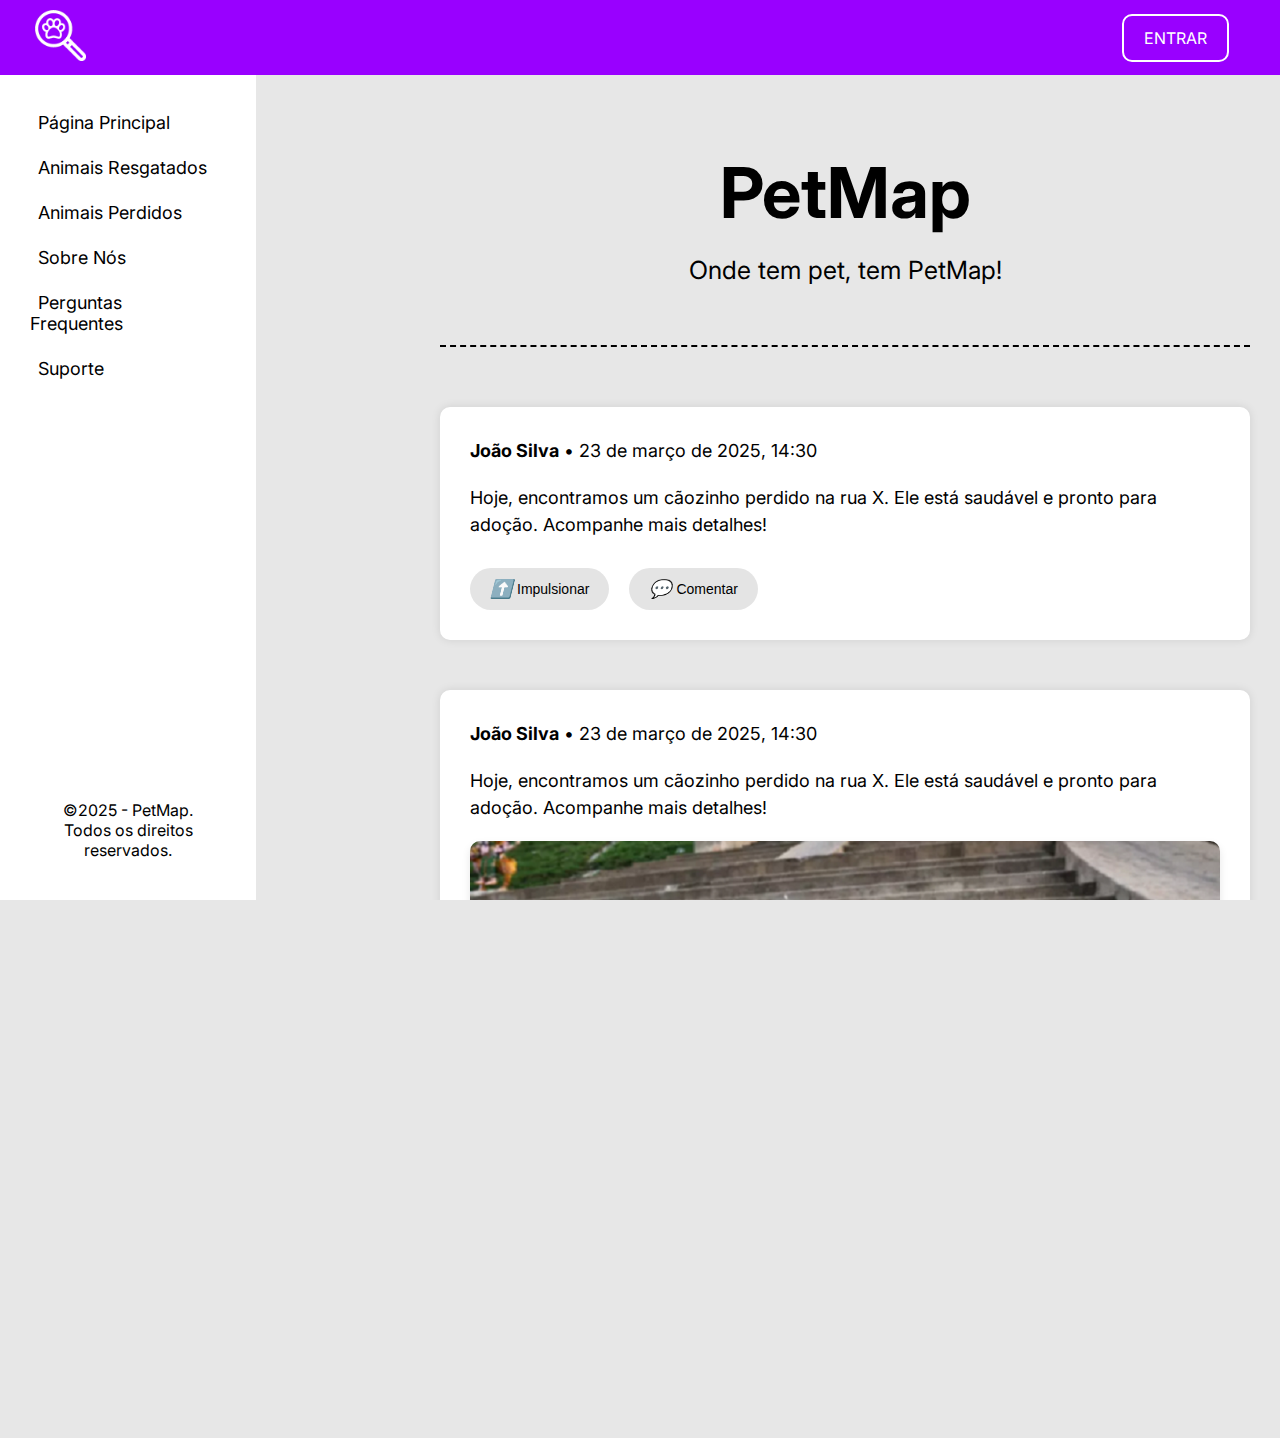
<file: index.html>
<!DOCTYPE html>
<html lang="en">
<head>
    <meta charset="UTF-8">
    <meta name="viewport" content="width=device-width, initial-scale=1.0">
    <title>PetMap | Página Principal</title>
    <link href="src/styles/pages/index/index.css" rel="stylesheet">
</head>
<body>
    <header>
        <div class="container">
            <nav class="nav">
                <a href="index.html">
                    <img src="/src/assets/images/logo-petmap/white-logo.png" alt="Logo PetMap">
                </a>
                <ul class="ul">
                    <a class="btn" href="src/assets/pages/login.html">Entrar</a>
                </ul>
            </nav>
        </div> 
    </header>
    <section class="options">
        <nav class="left-menu">
            <ul>
                <li><a href="index.html">Página Principal</a></li>
                <li><a href="index.html">Animais Resgatados</a></li>
                <li><a href="index.html">Animais Perdidos</a></li>
                <li><a href="index.html">Sobre Nós</a></li>
                <li><a href="index.html">Perguntas Frequentes</a></li>
                <li><a href="index.html">Suporte</a></li>
            </ul>
            <div class="footer">
                <p>&copy;2025 - PetMap.</p>
                <p>Todos os direitos reservados.</p>
            </div>
        </nav> 
        <div class="content">
            <div class="menu-content">
                <h1>PetMap</h1>
                <p>Onde tem pet, tem PetMap!</p>
            </div>
            <hr class="line"></hr>
            <div class="menu-post">
                <div class="post-item">
                    <p class="post-info"><span class="author-name">João Silva</span> • <span class="post-time">23 de março de 2025, 14:30</span></p>
                    <p>Hoje, encontramos um cãozinho perdido na rua X. Ele está saudável e pronto para adoção. Acompanhe mais detalhes!</p>
                    <div class="post-actions">
                        <button class="like-button">
                            <i class="like-icon">⬆️</i> Impulsionar
                        </button>
                        <button class="comment-button">
                            <i class="comment-icon">💬</i> Comentar
                        </button>
                    </div>
                </div>
                <div class="post-item">
                    <p class="post-info"><span class="author-name">João Silva</span> • <span class="post-time">23 de março de 2025, 14:30</span></p>
                    <p>Hoje, encontramos um cãozinho perdido na rua X. Ele está saudável e pronto para adoção. Acompanhe mais detalhes!</p>
                    <img src="/src/assets/images/example-images/imagem-cao-teste.png" alt="Logo PetMap">
                    <div class="post-actions">
                        <button class="like-button">
                            <i class="like-icon">⬆️</i> Impulsionar
                        </button>
                        <button class="comment-button">
                            <i class="comment-icon">💬</i> Comentar
                        </button>
                    </div>
                </div>
            </div>
        </div>
    </section>
</body>
</html>
</file>
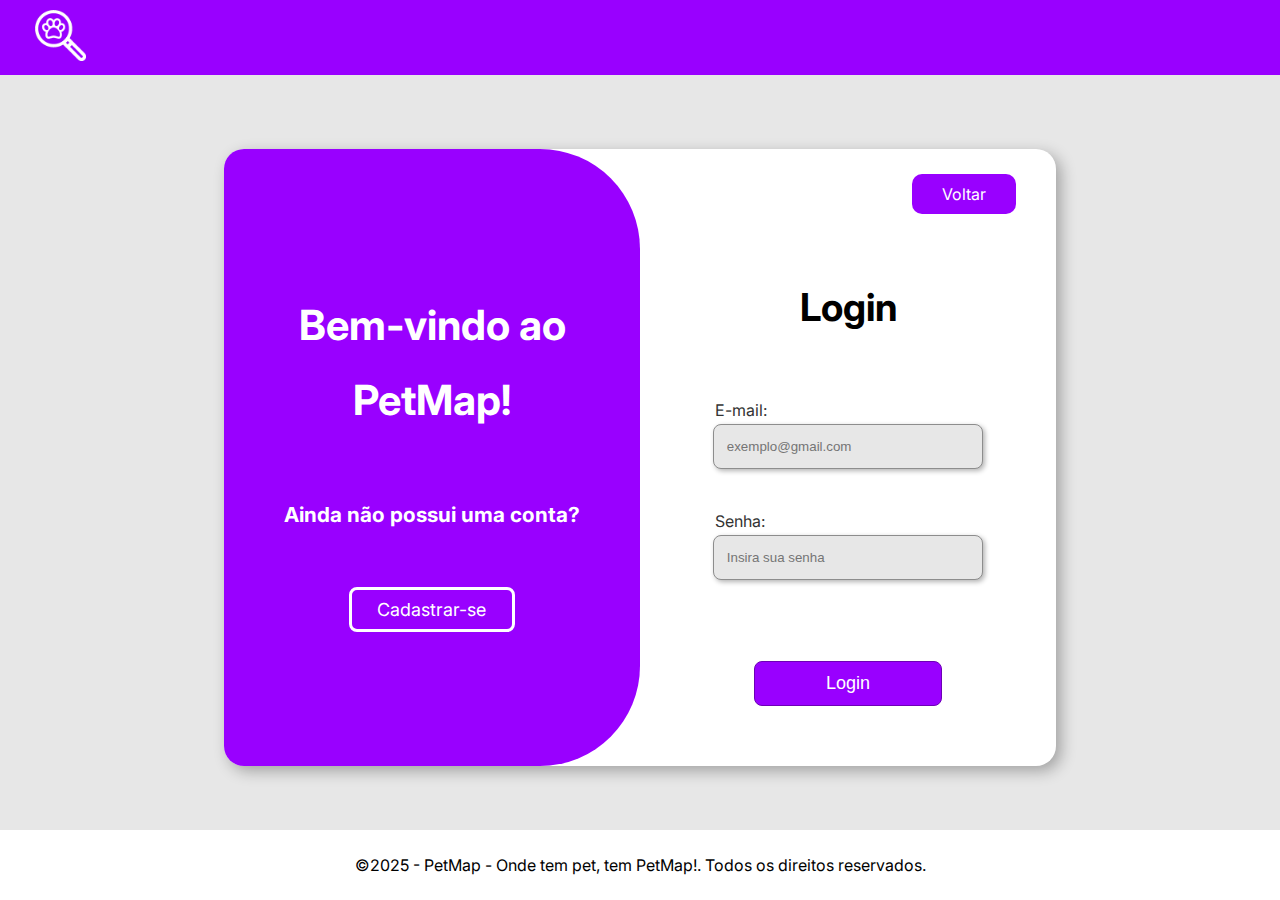
<file: src/assets/pages/login.html>
<!DOCTYPE html>
<html lang="en">
<head>
    <meta charset="UTF-8">
    <meta name="viewport" content="width=device-width, initial-scale=1.0">
    <title>PetMap | Login</title>
    <link rel="stylesheet" href="../../styles/pages/login/login.css">
</head>
<body>
    <header>
        <div class="container">
            <nav class="nav">
                <a href="../../../index.html">
                    <img src="/src/assets/images/logo-petmap/white-logo.png" alt="Logo PetMap">
                </a>
            </nav>
        </div> 
    </header>
    <section class="main-content">
        <section class="box-container">
            <section class="login-content show" id="login-content">
                <section class="no-account">
                    <h1>Bem-vindo ao <br> PetMap!</h1>
                    <h3>Ainda não possui uma conta?</h3>
                    <a href="#" id="show-register">Cadastrar-se</a>
                </section>
    
                <section class="login-box">
                    <div class="back-btn">
                        <a href="../../../index.html">Voltar</a>
                    </div>

                    <h1>Login</h1>
                    <label for="email" class="label-input">E-mail: </label>
                    <input type="text" name="email" id="email" class="input-box" placeholder="exemplo@gmail.com" required>
                    <label for="password" class="label-input">Senha:</label>
                    <input type="password" name="password" id="password" class="input-box" placeholder="Insira sua senha" required>
                    <input type="submit" value="Login" class="login-btn">
                </section>
            </section>
    
            <section class="register-content hidden" id="register-content">
               
                <section class="register-box">
                    <div class="back-btn">
                        <a href="../../../index.html">Voltar</a>
                    </div>

                    <h1>Selecione o tipo de Cadastro</h1>
                    <div class="user-options-box">
                        <a class="user-options" href="./register-user.html">Cidadão</a>
                        <a class="user-options" href="./register-ong.html">ONG</a>
                        <a class="user-options" href="./register-adm.html">Moderador</a>

                    </div>
            
                </section>
    
                <section class="has-account">
                    <h1>Bem-vindo ao <br> PetMap!</h1>
                    <h3>Já possui uma conta?</h3>
                    <a id="show-login">Login</a>
                </section>
            </section>
        </section>
    </section>

    <footer class="footer">
        <p>&copy;2025 - PetMap - Onde tem pet, tem PetMap!. Todos os direitos reservados.</p>
    </footer>

    <script src="../../scripts/pages/login/login.js"></script>
</body>
</html>
</file>
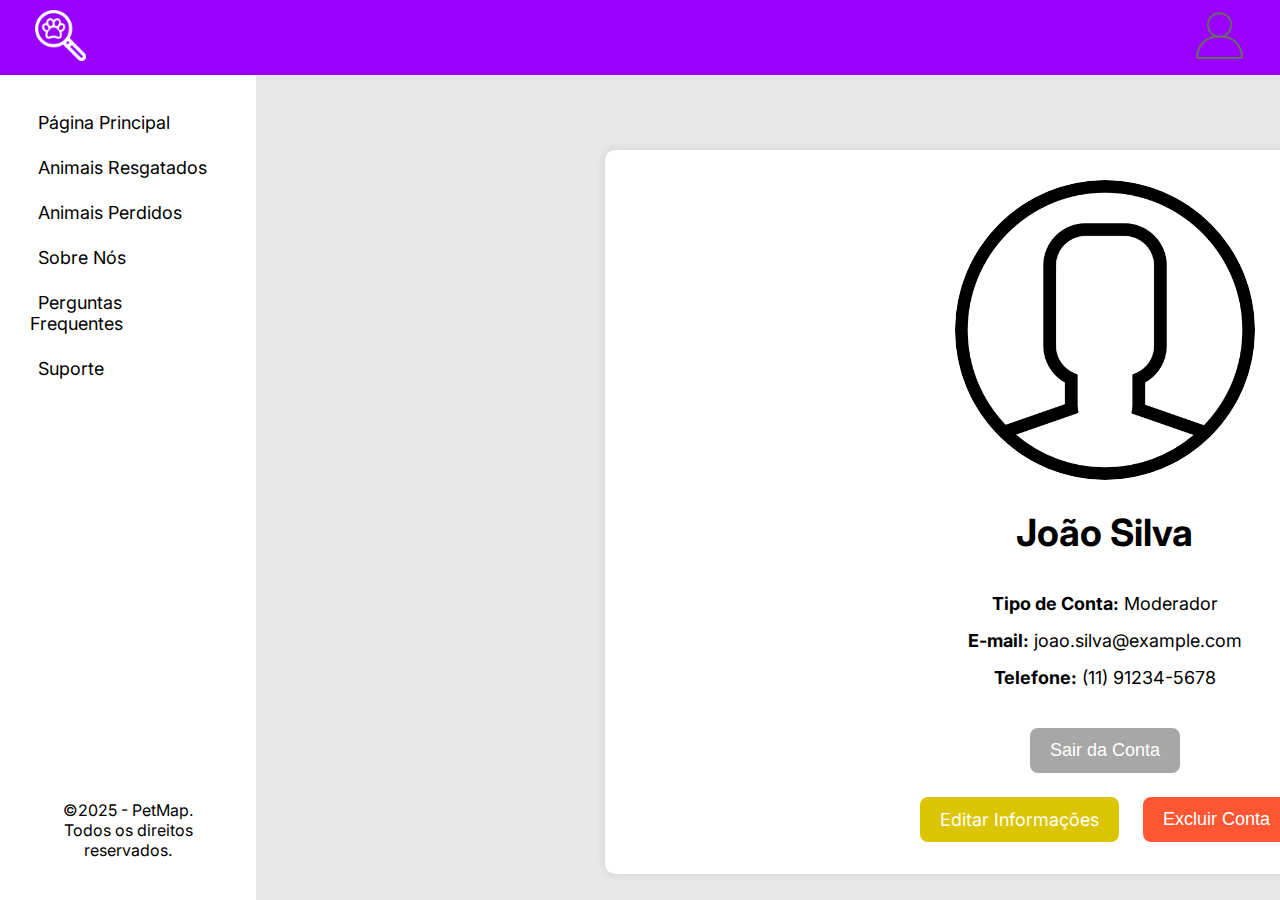
<file: src/assets/pages/perfil.html>
<!DOCTYPE html>
<html lang="en">
<head>
    <meta charset="UTF-8">
    <meta name="viewport" content="width=device-width, initial-scale=1.0">
    <title>PetMap | Perfil</title>
    <link href="/src/styles/pages/perfil/perfil.css" rel="stylesheet">
</head>
<body>
    <header>
        <div class="container">
            <nav class="nav">
                <a href="../../../index.html">
                    <img src="/src/assets/images/logo-petmap/white-logo.png" alt="Logo PetMap">
                </a>
                <a href="perfil.html" class="profile-image">
                    <img src="/src/assets/images/login-images/perfil-de-usuario.png" alt="Figura Perfil">
                </a>
            </nav>
        </div> 
    </header>
    <section class="options">
        <nav class="left-menu">
            <ul>
                <li><a href="../../../index.html">Página Principal</a></li>
                <li><a href="../../../index.html">Animais Resgatados</a></li>
                <li><a href="../../../index.html">Animais Perdidos</a></li>
                <li><a href="../../../index.html">Sobre Nós</a></li>
                <li><a href="../../../index.html">Perguntas Frequentes</a></li>
                <li><a href="../../../index.html">Suporte</a></li>
            </ul>
            <div class="footer">
                <p>&copy;2025 - PetMap.</p>
                <p>Todos os direitos reservados.</p>
            </div>
        </nav>
    </section>
    <section class="profile">
        <div class="profile-info">
            <div class="profile-header">
                <img src="/src/assets/images/perfil-images/imagem-perfil-teste.png" alt="Foto de Perfil">
                <h2>João Silva</h2>
            </div>
            <p><span class="label">Tipo de Conta:</span> Moderador</p>
            <p><span class="label">E-mail:</span> joao.silva@example.com</p>
            <p><span class="label">Telefone:</span> (11) 91234-5678</p>
            <div class="profile-buttons">
                <form action="perfil.php" method="POST">
                    <button type="submit" name="logout" class="profile-logout">Sair da Conta</button>
                </form>
                <div class="functions-buttons">
                    <a href="editar-perfil.php" class="profile-edit">Editar Informações</a>
                    <form action="perfil.php" method="POST" onsubmit="return confirm('Tem certeza que deseja excluir sua conta?');">
                        <button type="submit" name="delete_account" class="profile-delete">Excluir Conta</button>
                    </form>
                </div>
            </div>
        </div>
    </section>
</body>
</html>
</file>
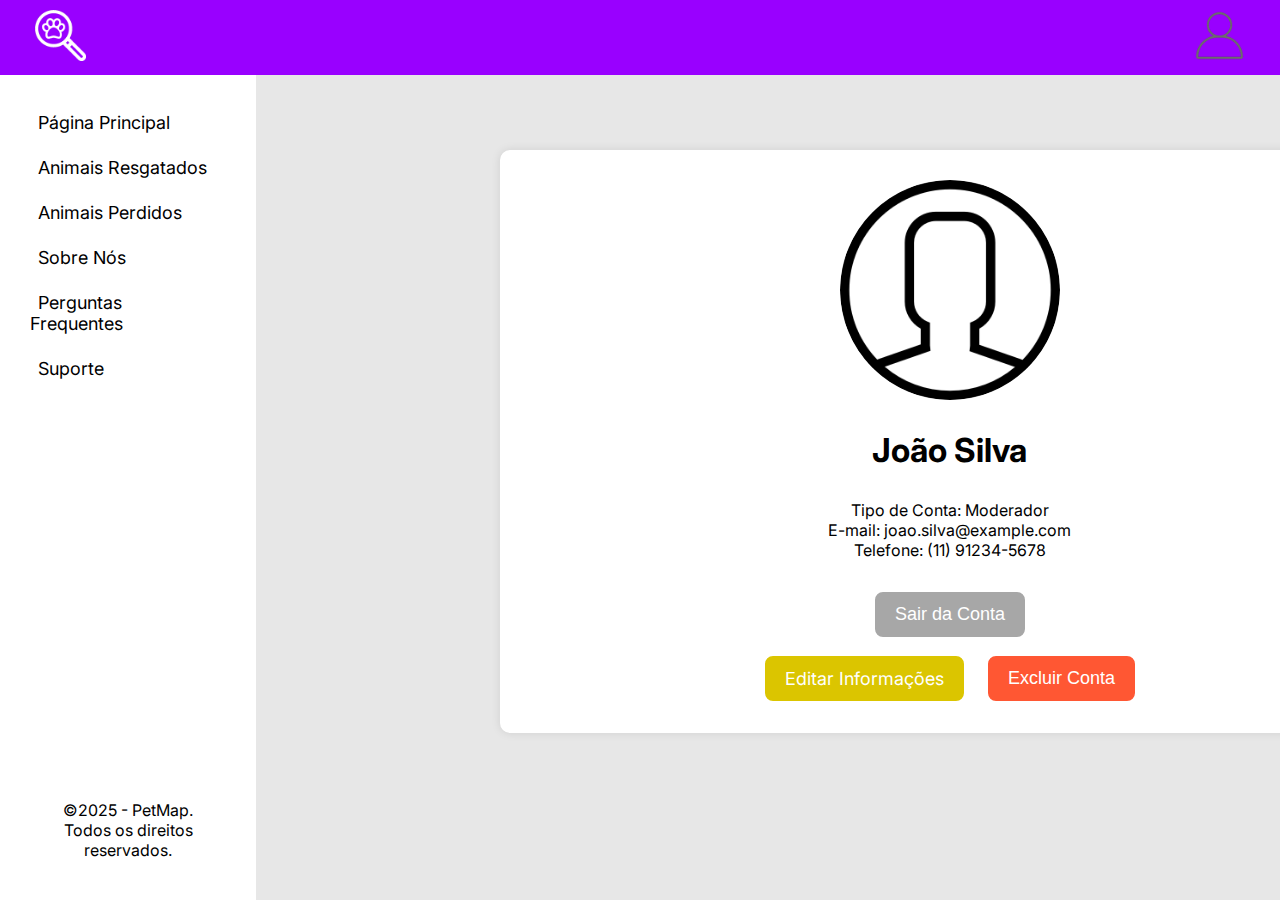
<file: src/assets/pages/profile.html>
<!DOCTYPE html>
<html lang="en">
<head>
    <meta charset="UTF-8">
    <meta name="viewport" content="width=device-width, initial-scale=1.0">
    <title>PetMap | Perfil</title>
    <link href="/src/styles/pages/profile/profile.css" rel="stylesheet">
</head>
<body>
    <header>
        <div class="container">
            <nav class="nav">
                <a href="../../../index.html">
                    <img src="/src/assets/images/logo-petmap/white-logo.png" alt="Logo PetMap">
                </a>
                <a href="profile.html" class="profile-image">
                    <img src="/src/assets/images/login-images/perfil-de-usuario.png" alt="Figura Perfil">
                </a>
            </nav>
        </div> 
    </header>
    <section class="options">
        <nav class="left-menu">
            <ul>
                <li><a href="../../../index.html">Página Principal</a></li>
                <li><a href="../../../index.html">Animais Resgatados</a></li>
                <li><a href="../../../index.html">Animais Perdidos</a></li>
                <li><a href="../../../index.html">Sobre Nós</a></li>
                <li><a href="../../../index.html">Perguntas Frequentes</a></li>
                <li><a href="../../../index.html">Suporte</a></li>
            </ul>
            <div class="footer">
                <p>&copy;2025 - PetMap.</p>
                <p>Todos os direitos reservados.</p>
            </div>
        </nav>
    </section>
    <section class="profile">
        <div class="profile-info">
            <div class="profile-header">
                <img src="/src/assets/images/perfil-images/imagem-perfil-teste.png" alt="Foto de Perfil">
                <h2>João Silva</h2>
            </div>
            <p><span class="label">Tipo de Conta:</span> Moderador</p>
            <p><span class="label">E-mail:</span> joao.silva@example.com</p>
            <p><span class="label">Telefone:</span> (11) 91234-5678</p>
            <div class="profile-buttons">
                <form action="profile.php" method="POST">
                    <button type="submit" name="logout" class="profile-logout">Sair da Conta</button>
                </form>
                <div class="functions-buttons">
                    <a href="editar-perfil.php" class="profile-edit">Editar Informações</a>
                    <form action="profile.php" method="POST" onsubmit="return confirm('Tem certeza que deseja excluir sua conta?');">
                        <button type="submit" name="delete_account" class="profile-delete">Excluir Conta</button>
                    </form>
                </div>
            </div>
        </div>
    </section>
</body>
</html>
</file>
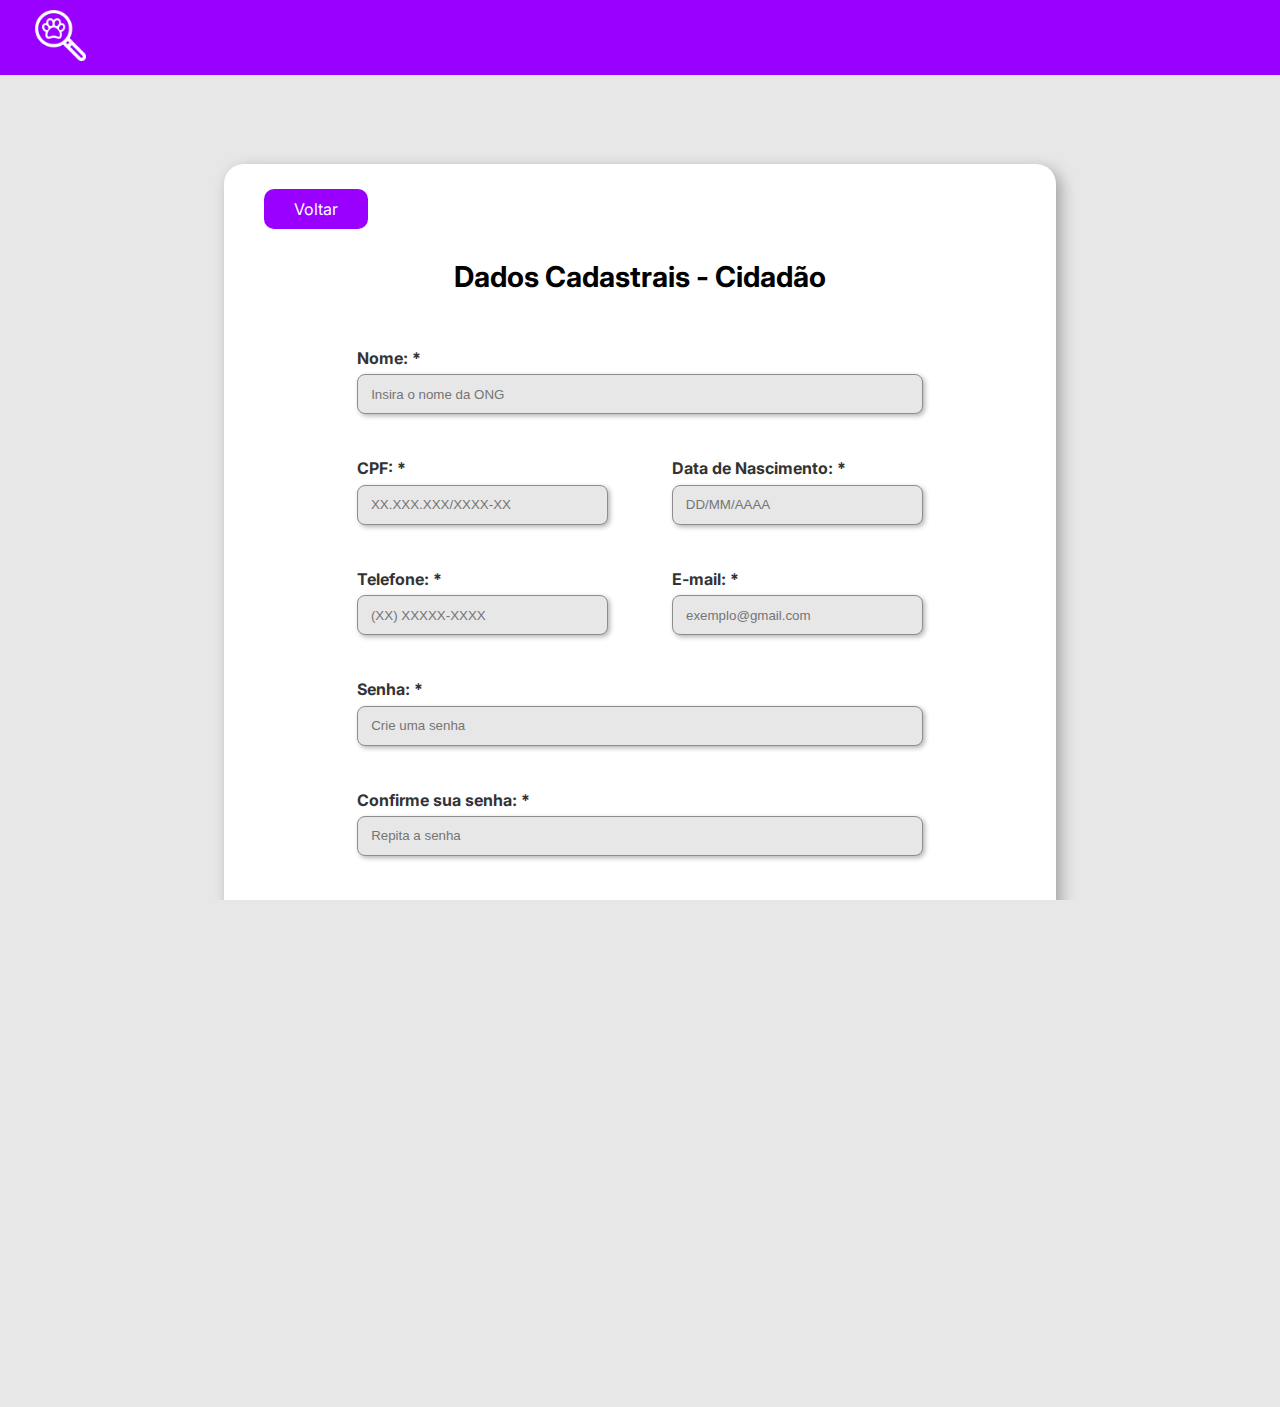
<file: src/assets/pages/register-user.html>
<!DOCTYPE html>
<html lang="en">
<head>
    <meta charset="UTF-8">
    <meta name="viewport" content="width=device-width, initial-scale=1.0">
    <title>PetMap | Cadastro de Cidadão</title>
    <link rel="stylesheet" href="/src/styles/pages/register-user/register-user.css">
</head>
<body>
    <header>
        <div class="container">
            <nav class="nav">
                <a href="../../../index.html">
                    <img src="/src/assets/images/logo-petmap/white-logo.png" alt="Logo PetMap">
                </a>
            </nav>
        </div> 
    </header>

    <section class="main-content">
        <section class="box-container">
            <section class="btn-back">
                <div class="back-btn">
                    <a href="../../assets/pages/login.html">Voltar</a>
                </div>

            </section>
            

            <h1>Dados Cadastrais - Cidadão</h1>

            <section class="input-register">
                <form id="form" name="form" method="POST" action="ong-register-process.php">
                    <div class="full-inputBox">
                        <label for="name"><b>Nome: *</b></label>
                        <input type="text" id="name" name="name" class="full-inputUser required" placeholder="Insira o nome da ONG" oninput="inputWithoutNumbersValidate(0)">
                        <span class="span-required">Nome não pode conter números e caracteres especiais.</span>
                    </div>

                    <div class="container-row">
                        <div class="mid-inputBox">
                            <label for="CNPJ"><b>CPF: *</b></label>
                            <input type="text" name="cnpj" id="cnpj" class="mid-inputUser required" placeholder="XX.XXX.XXX/XXXX-XX">
                            <span class="span-required"></span>
                        </div>

                        <div class="mid-inputBox">
                            <label for="birthYear"><b>Data de Nascimento: *</b></label>
                            <input type="text" name="birthYear" id="birthYear" class="mid-inputUser required" placeholder="DD/MM/AAAA">
                            <span class="span-required">Insira uma data de nascimento válida.</span>
                        </div>
                    </div>

                    <div class="container-row">
                        <div class="mid-inputBox">
                            <label for="telephone"><b>Telefone: *</b></label>
                            <input type="text" name="telephone" id="telephone" class="mid-inputUser required" placeholder="(XX) XXXXX-XXXX">
                            <span class="span-required">Insira um telefone válido</span>
                        </div>

                        <div class="mid-inputBox">
                            <label for="text"><b>E-mail: *</b></label>
                            <input type="text" id="email" name="email"class="full-inputUser required" placeholder="exemplo@gmail.com">
                            <span class="span-required">Insira um e-mail válido!</span>
                        </div>
                    </div>
            
                    <div class="full-inputBox">
                            <label for="password"><b>Senha: *</b></label>
                            <input type="password" name="password" id="password" class="full-inputUser required" placeholder="Crie uma senha">
                            <span class="span-required">Sua senha deve conter no mínimo 8 caracteres, combinando letras maiúsculas, minúsculas, números e símbolos especiais.</span>
                    </div>

                    <div class="full-inputBox">
                        <label for="confirm-pass"><b>Confirme sua senha: *</b></label>
                        <input type="password" name="confirm-pass" id="confirm-pass" class="full-inputUser required" placeholder="Repita a senha">
                        <span class="span-required">As senhas não coincidem.</span>
                    </div>
                    
                    <div class="full-inputBox complement">
                        <label for="complement"><b>Complemento: (opcional)</b></label>
                        <input type="text" name="complement" id="complement" class="full-inputUser" placeholder="Insira o complemento">
                    </div>

                    <input type="submit" value="Cadastrar-se" class="register-btn">

                </form>
            </section>
        </section>
    </section>

    <footer class="footer">
        <p>&copy;2025 - PetMap - Onde tem pet, tem PetMap!. Todos os direitos reservados.</p>
    </footer>

    <script src="../../scripts/pages/reigster-ong/register-ong.js"></script>
</body>
</html>
</file>
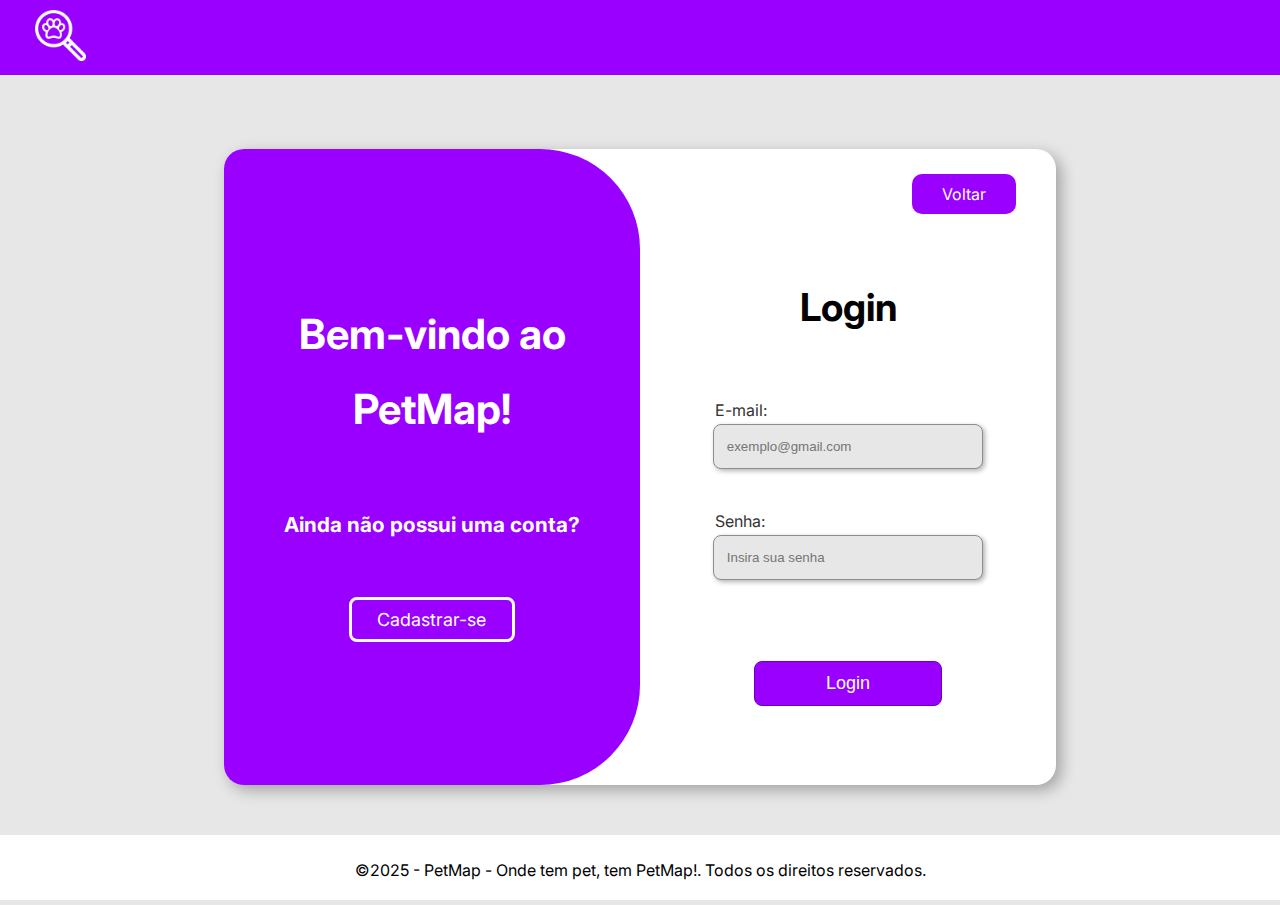
<file: PROJETO/src/assets/pages/login.html>
<!DOCTYPE html>
<html lang="en">
<head>
    <meta charset="UTF-8">
    <meta name="viewport" content="width=device-width, initial-scale=1.0">
    <title>PetMap | Login</title>
    <link rel="stylesheet" href="../../styles/pages/login/login.css">
</head>
<body>
    <header>
        <div class="container">
            <nav class="nav">
                <a href="../../../index.html">
                    <img src="../images/logo-petmap/white-logo.png" alt="Logo PetMap">
                </a>
            </nav>
        </div> 
    </header>
    <section class="main-content">
        <section class="box-container">
            <section class="login-content show" id="login-content">
                <section class="no-account">
                    <h1>Bem-vindo ao <br> PetMap!</h1>
                    <h3>Ainda não possui uma conta?</h3>
                    <a href="#" id="show-register">Cadastrar-se</a>
                </section>
    
                <section class="login-box">
                    <div class="back-btn">
                        <a href="../../../index.html">Voltar</a>
                    </div>

                    <h1>Login</h1>
                    <label for="email" class="label-input">E-mail: </label>
                    <input type="text" name="email" id="email" class="input-box" placeholder="exemplo@gmail.com" required>
                    <label for="password" class="label-input">Senha:</label>
                    <input type="password" name="password" id="password" class="input-box" placeholder="Insira sua senha" required>
                    <input type="submit" value="Login" class="login-btn">
                </section>
            </section>
    
            <section class="register-content hidden" id="register-content">
               
                <section class="register-box">
                    <div class="back-btn">
                        <a href="../../../index.html">Voltar</a>
                    </div>

                    <h1>Selecione o tipo de Cadastro</h1>
                    <div class="user-options-box">
                        <a class="user-options" href="./register-user.html">Cidadão</a>
                        <a class="user-options" href="./register-ong.html">ONG</a>
                        <a class="user-options" href="./register-adm.html">Moderador</a>

                    </div>
            
                </section>
    
                <section class="has-account">
                    <h1>Bem-vindo ao <br> PetMap!</h1>
                    <h3>Já possui uma conta?</h3>
                    <a id="show-login">Login</a>
                </section>
            </section>
        </section>
    </section>

    <footer class="footer">
        <p>&copy;2025 - PetMap - Onde tem pet, tem PetMap!. Todos os direitos reservados.</p>
    </footer>

    <script src="../../scripts/pages/login/login.js"></script>
</body>
</html>
</file>
<file: src/styles/pages/index/index.css>
@import url(../../global/global.css);
@import url(partials/section-options.css);
</file>
<file: src/styles/pages/login/login.css>
@import url(../../global/global.css);
@import url(./partials/container.css);
@import url(./partials/login-register-box.css);
@import url(./partials/has-or-no-account.css);
@import url(./partials/animation.css);
</file>
<file: src/styles/pages/perfil/perfil.css>
@import url(../../global/global.css);
@import url(partials/section.css);
</file>
<file: src/styles/pages/profile/profile.css>
@import url(../../global/global.css);
@import url(partials/section.css);
</file>
<file: src/styles/pages/register-user/register-user.css>
@import url(../../global/global.css);
</file>
<file: PROJETO/src/styles/pages/login/login.css>
@import url(../../global/global.css);
@import url(./partials/container.css);
@import url(./partials/login-register-box.css);
@import url(./partials/has-or-no-account.css);
@import url(./partials/animation.css);
</file>
